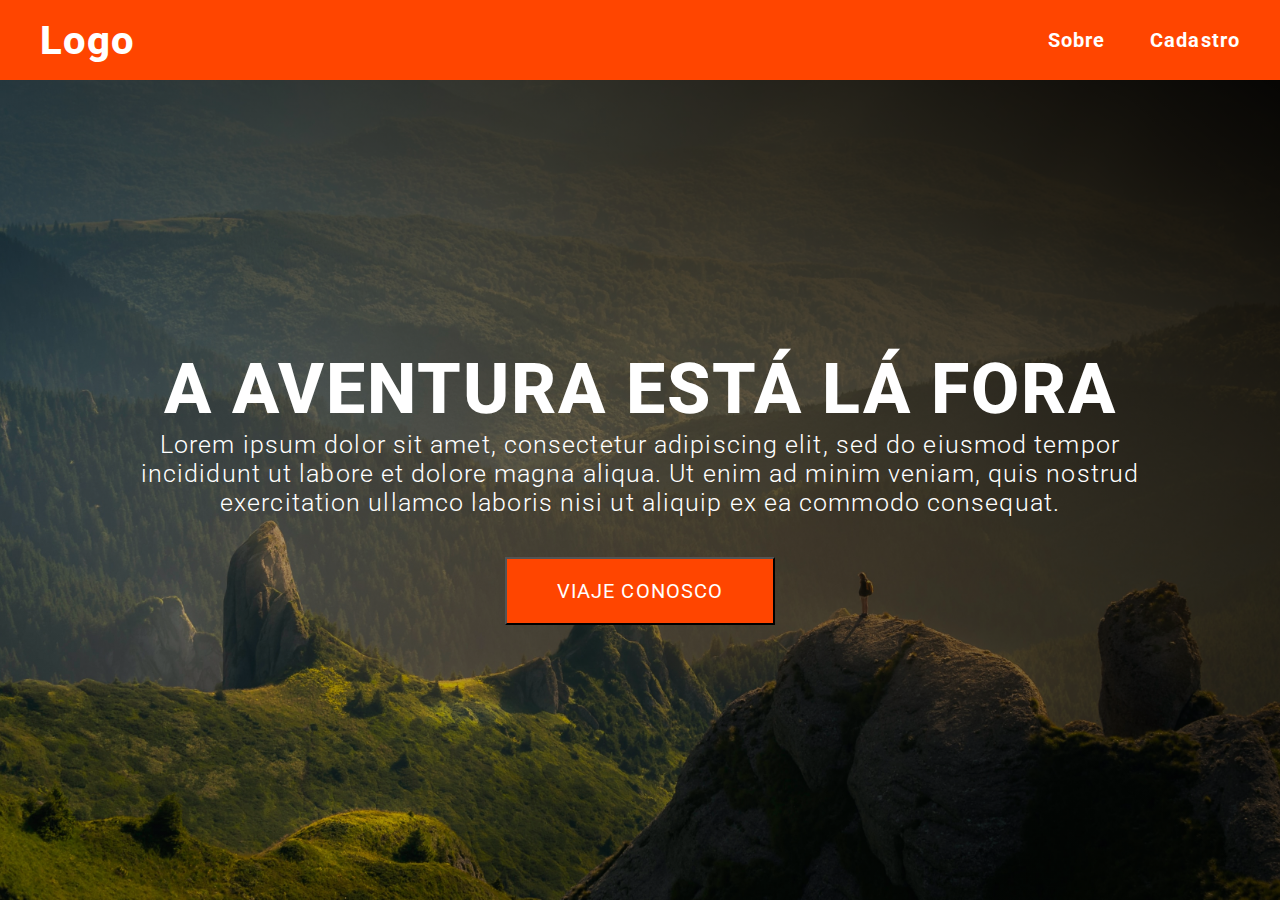
<file: index.html>
<!DOCTYPE html>
<html>
<head>
  <meta charset="utf-8">
  <meta name="viewport" content="width=device-width">
  <title>Home</title>
  <link href="style.css" rel="stylesheet" type="text/css" />
</head>

<body>
  <div class="wrapper">
    <header>
      <div class="header-wrapper">
        <div class="logo">Logo</div>
        <div class="nav-bar">
          <a href="sobre.html">Sobre</a>
          <a href="cadastro.html">Cadastro</a>
        </div>
        <div class="menu">
            <img src="menu.png">
        </div>
      </div>
    </header>
    <div class="hero">
        <h1>A aventura está lá fora</h1>
        <h3>Lorem ipsum dolor sit amet, consectetur 
            adipiscing elit, sed do eiusmod tempor 
            incididunt ut labore et dolore magna aliqua. 
            Ut enim ad minim veniam, quis nostrud 
            exercitation ullamco laboris nisi ut aliquip 
            ex ea commodo consequat.</h3>
            <button>Viaje Conosco</button>
    </div>
  </div>

  <script src="script.js"></script>
</body>

</html>
</file>
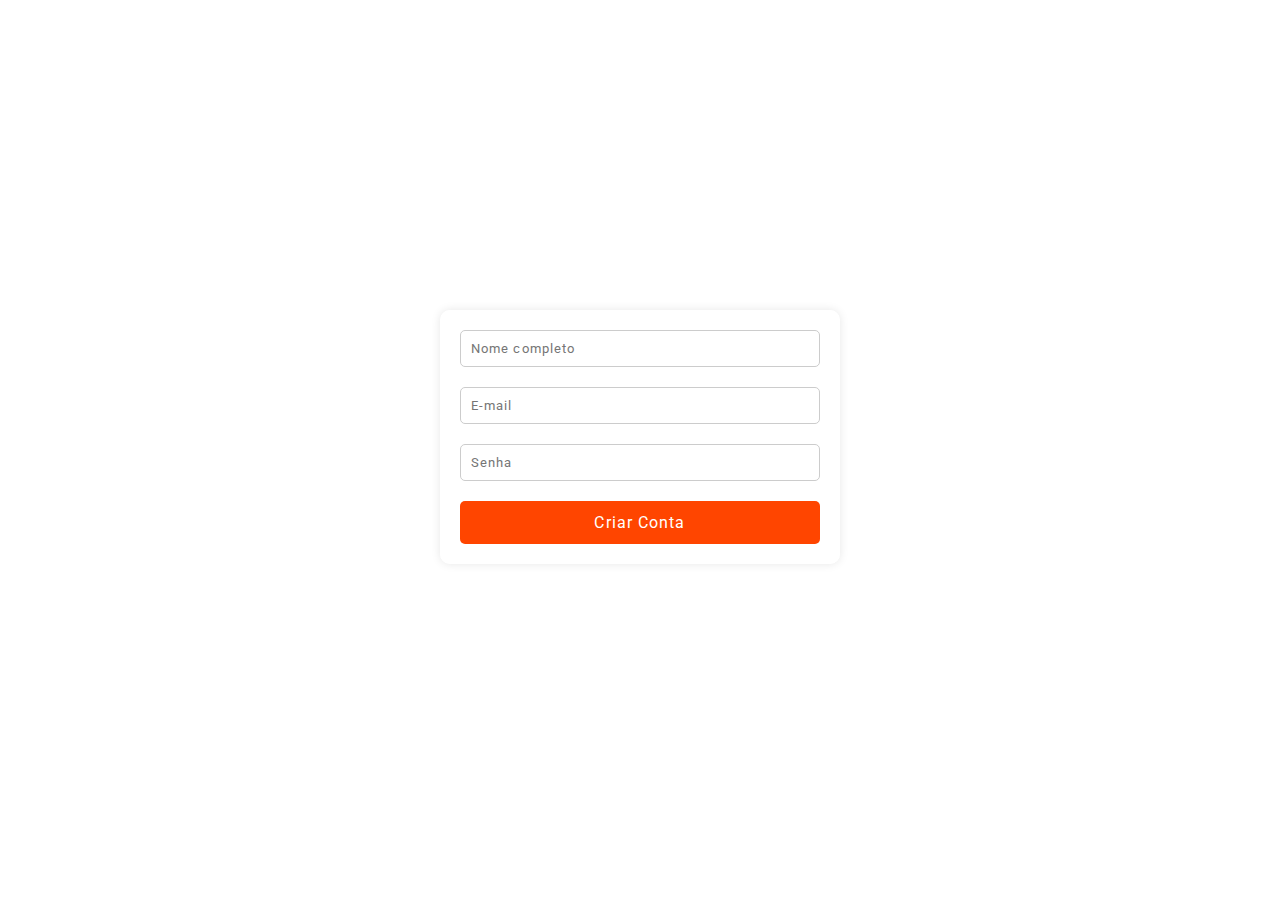
<file: cadastro.html>
<!DOCTYPE html>
<html lang="pt-BR">
<head>
  <meta charset="UTF-8">
  <meta name="viewport" content="width=device-width, initial-scale=1.0">
  <title>Cadastro - Seu Site de Viagens</title>
  <link href="style2.css" rel="stylesheet" type="text/css" />
</head>
<body>
    <div class="hero">
      <h1>Crie uma conta e comece a viajar!</h1>
      <form id="signup-form">
        <input type="text" id="fullname" placeholder="Nome completo" required>
        <input type="email" id="email" placeholder="E-mail" required>
        <input type="password" id="password" placeholder="Senha" required>
        <button type="submit">Criar Conta</button>
      </form>
    </div>
  </div>

  <script src="script.js"></script>
  <script>
    document.getElementById('signup-form').addEventListener('submit', function(event) {
      event.preventDefault();
      var fullname = document.getElementById('fullname').value;
      var email = document.getElementById('email').value;
      var password = document.getElementById('password').value;
      console.log('Nome:', fullname);
      console.log('E-mail:', email);
      console.log('Senha:', password);
      
      document.getElementById('signup-form').reset();
    });
  </script>
</body>
</html>
</file>
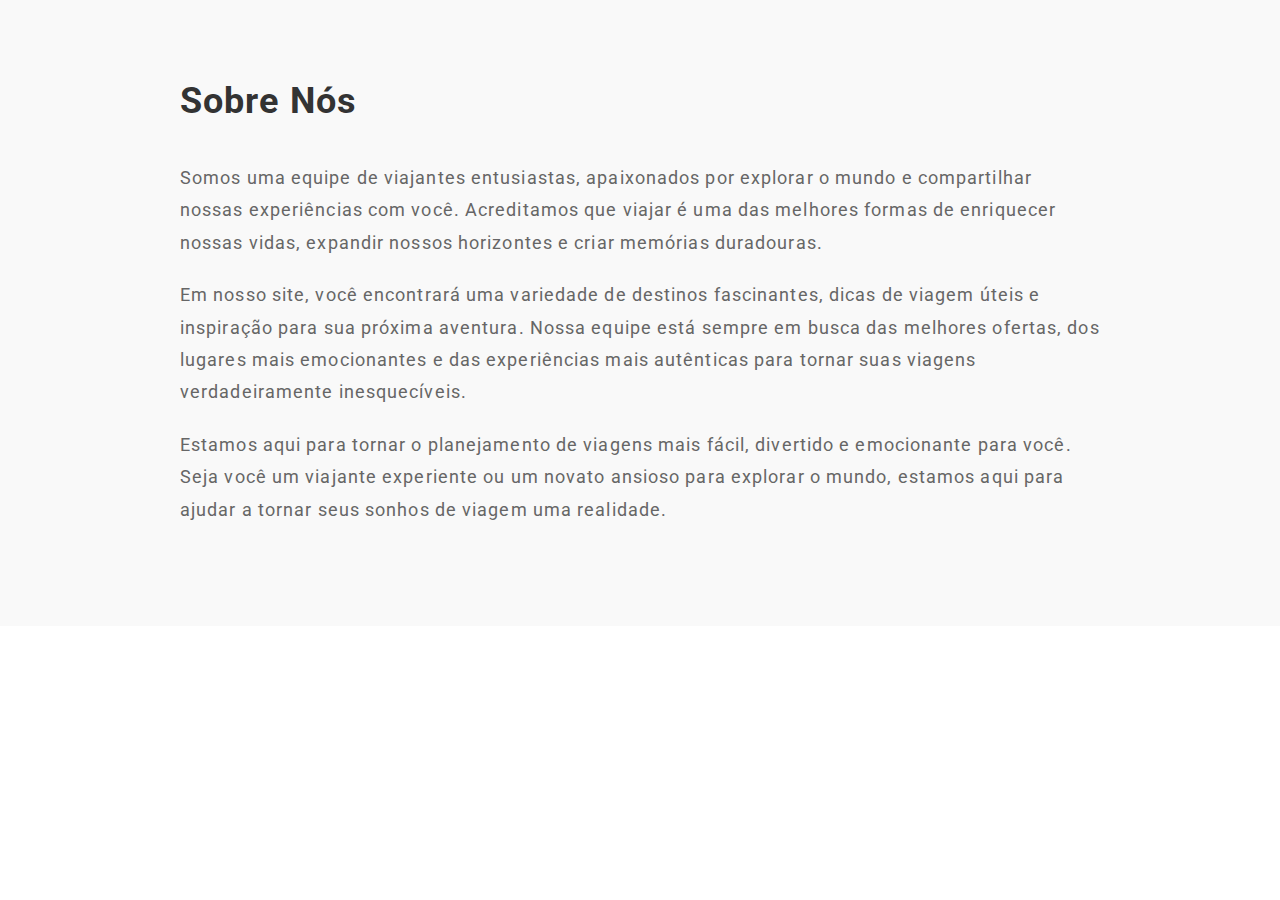
<file: sobre.html>
<!DOCTYPE html>
<html lang="pt-BR">
<head>
  <meta charset="UTF-8">
  <meta name="viewport" content="width=device-width, initial-scale=1.0">
  <title>Sobre Nós - Seu Site de Viagens</title>
  <link href="style.css" rel="stylesheet" type="text/css" />
</head>
<body>
    <section class="about-us">
      <div class="container">
        <h2>Sobre Nós</h2>
        <p>Somos uma equipe de viajantes entusiastas, apaixonados por explorar o mundo e compartilhar nossas experiências com você. Acreditamos que viajar é uma das melhores formas de enriquecer nossas vidas, expandir nossos horizontes e criar memórias duradouras.</p>
        <p>Em nosso site, você encontrará uma variedade de destinos fascinantes, dicas de viagem úteis e inspiração para sua próxima aventura. Nossa equipe está sempre em busca das melhores ofertas, dos lugares mais emocionantes e das experiências mais autênticas para tornar suas viagens verdadeiramente inesquecíveis.</p>
        <p>Estamos aqui para tornar o planejamento de viagens mais fácil, divertido e emocionante para você. Seja você um viajante experiente ou um novato ansioso para explorar o mundo, estamos aqui para ajudar a tornar seus sonhos de viagem uma realidade.</p>
      </div>
    </section>
  </div>
</body>
</html>
</file>
<file: style.css>
@import url('https://fonts.googleapis.com/css2?family=Roboto:ital,wght@0,100;0,300;0,400;0,500;0,700;0,900;1,100;1,300;1,400;1,500;1,700;1,900&display=swap');

* {
    margin: 0;
    padding: 0;
    box-sizing: border-box;
    font-family: "Roboto", sans-serif;
    letter-spacing: 1.1px;
}

.wrapper {
    width: 100%;
    height: 100vh;
    background: linear-gradient(to top right, rgba(0, 0, 0, 0), rgba(0, 0, 0, 6)), url(bg.jpg);
    background-position: center;
    background-size: cover;
    background-repeat: no-repeat;
    overflow: hidden;
    position: relative;
}

header {
    width: 100%;
    height: 80px;
    background-color: orangered;
}

.header-wrapper {
    height: 100%;
    max-width: 1440px;
    margin-inline: auto;
    padding-inline: 40px;
    display: flex;
    align-items: center;
    justify-content: space-between;
}

.logo {
    font-size: 40px;
    font-weight: 800;
    color: white;
}

.nav-bar a {
    text-decoration: none;
    color: white;
    font-size: 20px;
    font-weight: 700;
    margin-left: 40px;
}

.menu {
    height: 60px;
    background-color: transparent;
    border: none;
    outline: none;
    z-index: 20;
    cursor: pointer;
    display: none;
}

.menu img {
    height: 100%;
}

@media screen and (max-width: 768px) {
    .menu {
        display: flex;
    }
    .nav-bar {
        position: absolute;
        top: 0;
        right: 0;
        height: 100vh;
        background-color: orangered;
        padding-top: 120px;
        width: 388px;
        display: flex;
        flex-direction: column;
        gap: 30px;
        transform: translateX(100%);
        transition: all 0.4s ease-in-out;
    }
    .active {
        transform: translateX(0);
    }
}

.hero {
    height: calc(100vh - 88px);
    max-width: 1440px;
    margin-inline: 30px;
    display: flex;
    justify-content: center;
    align-items: center;
    flex-direction: column;
    text-align: center;
}

h1 {
    font-size: 70px;
    font-weight: 800;
    text-transform: uppercase;
    color: white;
    letter-spacing: 2px;
}

h3 {
    color: white;
    font-size: 25px;
    font-weight: 300;
    max-width: 1024px;
}

.hero button {
    background-color: orangered;
    padding: 20px 50px;
    margin-top: 40px;
    color: white;
    font-size: 20px;
    text-transform: uppercase;
}

.about-us {
    background-color: #f9f9f9;
    padding: 80px 0;
}

.container {
    max-width: 960px;
    margin: 0 auto;
    padding: 0 20px;
}

.about-us h2 {
    font-size: 36px;
    font-weight: 700;
    color: #333;
    margin-bottom: 40px;
}

.about-us p {
    font-size: 18px;
    line-height: 1.8;
    color: #666;
    margin-bottom: 20px;
}
</file>
<file: style2.css>
@import url('https://fonts.googleapis.com/css2?family=Roboto:ital,wght@0,100;0,300;0,400;0,500;0,700;0,900;1,100;1,300;1,400;1,500;1,700;1,900&display=swap');

* {
    margin: 0;
    padding: 0;
    box-sizing: border-box;
    font-family: "Roboto", sans-serif;
    letter-spacing: 1.1px;
}

.wrapper {
    width: 100%;
    height: 100vh;
    background: linear-gradient(to top right, rgba(0, 0, 0, 0), rgba(0, 0, 0, 6)), url(bg.jpg);
    background-position: center;
    background-size: cover;
    background-repeat: no-repeat;
    overflow: hidden;
    position: relative;
}

header {
    width: 100%;
    height: 80px;
    background-color: orangered;
}

.header-wrapper {
    height: 100%;
    max-width: 1440px;
    margin-inline: auto;
    padding-inline: 40px;
    display: flex;
    align-items: center;
    justify-content: space-between;
}

.logo {
    font-size: 40px;
    font-weight: 800;
    color: white;
}

.nav-bar a {
    text-decoration: none;
    color: white;
    font-size: 20px;
    font-weight: 700;
    margin-left: 40px;
}

.menu {
    height: 60px;
    background-color: transparent;
    border: none;
    outline: none;
    z-index: 20;
    cursor: pointer;
    display: none;
}

.menu img {
    height: 100%;
}

@media screen and (max-width: 768px) {
    .menu {
        display: flex;
    }
    .nav-bar {
        position: absolute;
        top: 0;
        right: 0;
        height: 100vh;
        background-color: orangered;
        padding-top: 120px;
        width: 388px;
        display: flex;
        flex-direction: column;
        gap: 30px;
        transform: translateX(100%);
        transition: all 0.4s ease-in-out;
    }
    .active {
        transform: translateX(0);
    }
}

.hero {
    height: calc(100vh - 88px);
    max-width: 1440px;
    margin-inline: 30px;
    display: flex;
    justify-content: center;
    align-items: center;
    flex-direction: column;
    text-align: center;
}

h1 {
    font-size: 36px;
    font-weight: 700;
    color: white;
    margin-bottom: 20px;
}

form {
    max-width: 400px;
    width: 100%;
    padding: 20px;
    background-color: rgba(255, 255, 255, 0.9);
    border-radius: 10px;
    box-shadow: 0 0 10px rgba(0, 0, 0, 0.1);
}

input {
    width: 100%;
    padding: 10px;
    margin-bottom: 20px;
    border: 1px solid #ccc;
    border-radius: 5px;
}

button {
    width: 100%;
    padding: 12px;
    background-color: orangered;
    border: none;
    border-radius: 5px;
    color: white;
    font-size: 16px;
    cursor: pointer;
    transition: background-color 0.3s ease;
}

button:hover {
    background-color: #ff6347;
}
</file>
